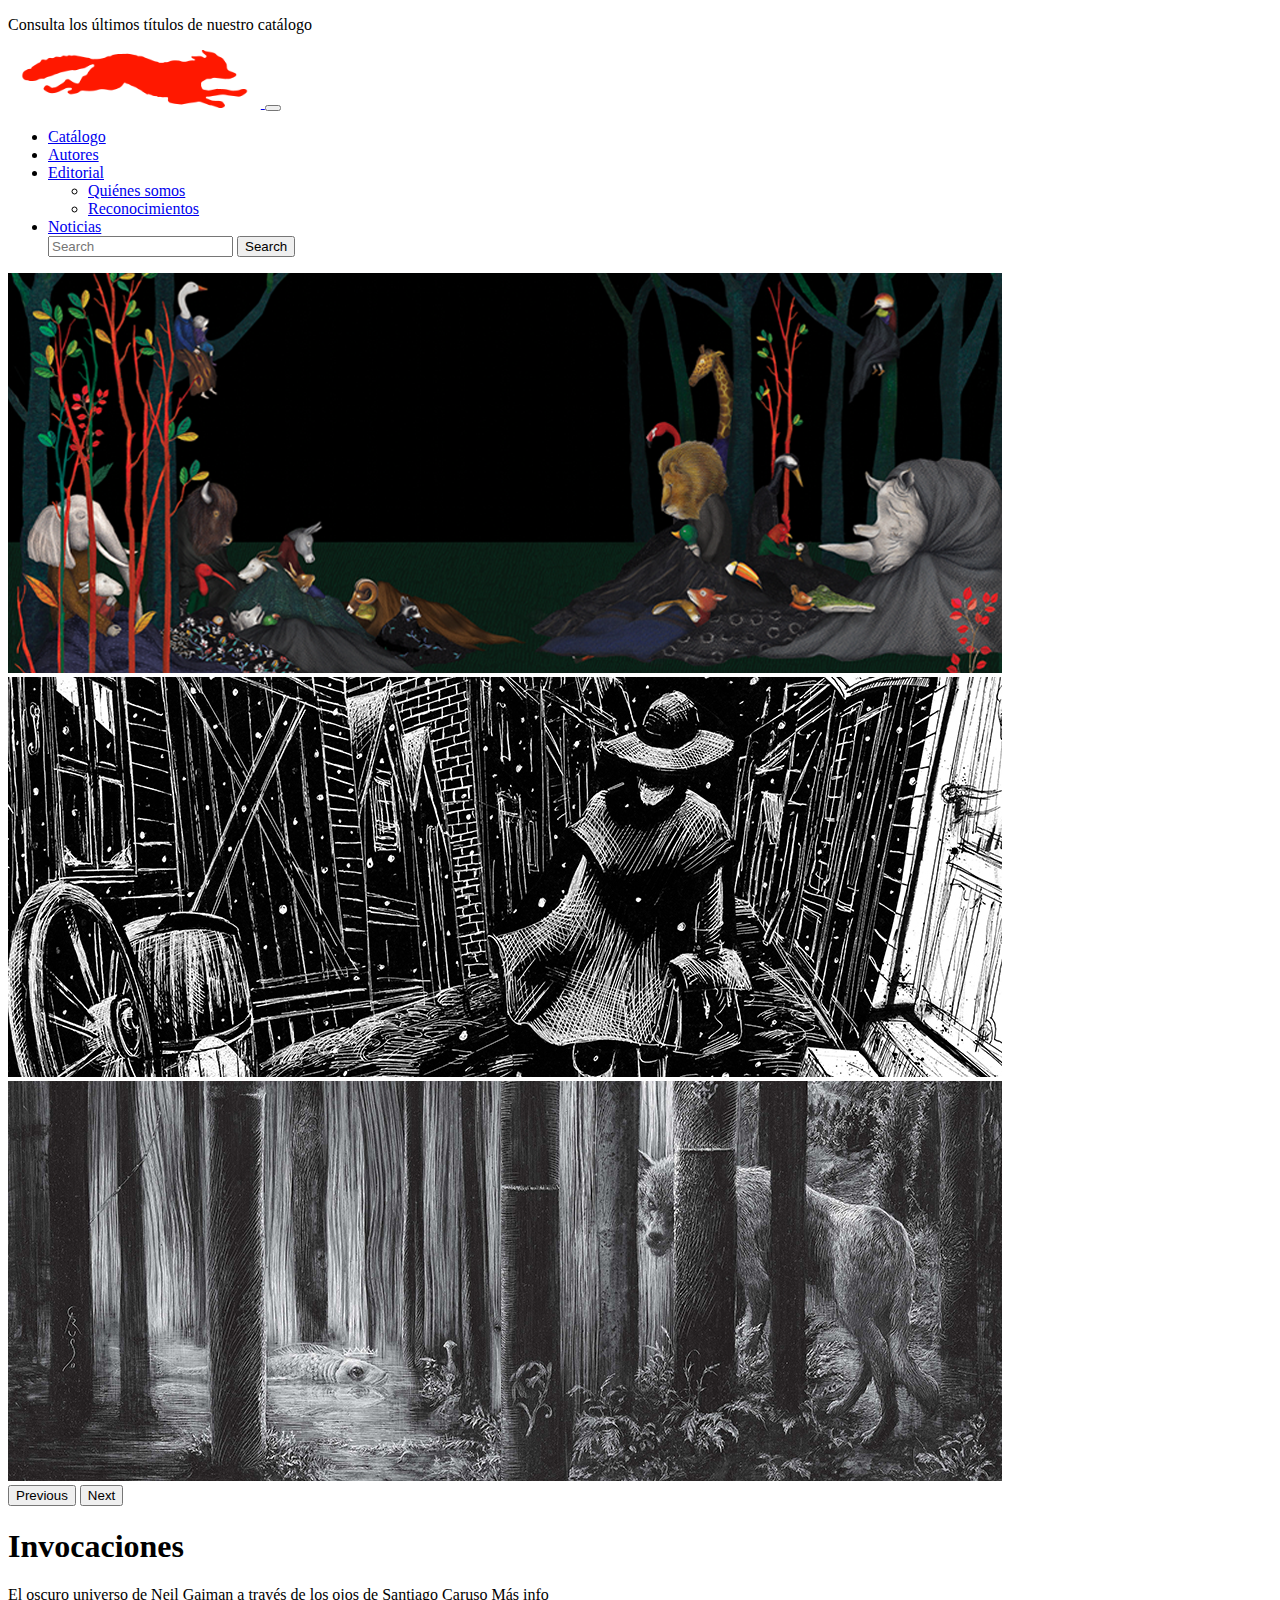
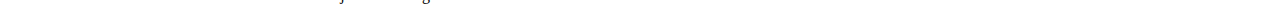
<file: index.html>
<!doctype html>
<html lang="en">
  <head>
    <!-- Required meta tags -->
    <meta charset="utf-8">
    <meta name="viewport" content="width=device-width, initial-scale=1">
    <link rel="preconnect" href="https://fonts.googleapis.com">
<link rel="preconnect" href="https://fonts.gstatic.com" crossorigin>
<link href="https://fonts.googleapis.com/css2?family=PT+Sans:wght@700&family=Poppins:wght@200;300&family=Source+Sans+Pro:wght@300;400;900&display=swap" rel="stylesheet">

    <!-- Bootstrap CSS -->
    <link href="https://cdn.jsdelivr.net/npm/bootstrap@5.1.3/dist/css/bootstrap.min.css" rel="stylesheet" integrity="sha384-1BmE4kWBq78iYhFldvKuhfTAU6auU8tT94WrHftjDbrCEXSU1oBoqyl2QvZ6jIW3" crossorigin="anonymous">
<link rel="stylesheet" href="/css/style.css">

    <title>Hello, world!</title>
  </head>
  <body>

    <header class="container-fluid bg-danger d-flex justify-content-center">
      <p class="text-light mb-0 p-2 fs-5">Consulta los últimos títulos de nuestro catálogo</p> </header>

      <nav class="navbar navbar-expand-lg navbar-light bg-light">
        <div class="container-fluid">
          <a class="navbar-brand" href="index.html">
            <img src="libros-del-zorro-rojo.png" alt="" width="20%">
          </a>

          <button class="navbar-toggler" type="button" data-bs-toggle="collapse" data-bs-target="#navbarSupportedContent" aria-controls="navbarSupportedContent" aria-expanded="false" aria-label="Toggle navigation">
            <span class="navbar-toggler-icon"></span>
          </button>
          <div class="collapse navbar-collapse" id="navbarSupportedContent">
            <ul class="navbar-nav me-auto mb-2 mb-lg-0">
              <li class="nav-item">
                <a class="nav-link active" aria-current="page" href="#">Catálogo</a>
              </li>
              <li class="nav-item">
                <a class="nav-link" href="#">Autores</a>
              </li>
              <li class="nav-item dropdown">
                <a class="nav-link dropdown-toggle" href="#" id="navbarDropdown" role="button" data-bs-toggle="dropdown" aria-expanded="false">
                  Editorial
                </a>
                <ul class="dropdown-menu" aria-labelledby="navbarDropdown">
                  <li><a class="dropdown-item" href="#">Quiénes somos</a></li>
                  <li><a class="dropdown-item" href="#">Reconocimientos</a></li>
                </ul>
              </li>

              <li class="nav-item">
                <a class="nav-link" href="#">Noticias</a>
              </li>

              

          
            <form class="d-flex">
              <input class="form-control me-2" type="search" placeholder="Search" aria-label="Search">
              <button class="btn btn-outline-success" type="submit">Search</button>
            </form>
          </div>
        </div>
      </nav>

      <div id="carouselExampleControls" class="carousel slide" data-bs-ride="carousel">
        <div class="carousel-inner">
          <div class="carousel-item active">
            <img src="IMG/slide1.png" class="d-block w-100" alt="slide1">
          </div>
          <div class="carousel-item">
            <img src="IMG/slide2.jpg" class="d-block w-100" alt="slide2">
          </div>
          <div class="carousel-item">
            <img src="IMG/slide3.jpg" class="d-block w-100" alt="slide3">
          </div>
        </div>
        <button class="carousel-control-prev" type="button" data-bs-target="#carouselExampleControls" data-bs-slide="prev">
          <span class="carousel-control-prev-icon" aria-hidden="true"></span>
          <span class="visually-hidden">Previous</span>
        </button>
        <button class="carousel-control-next" type="button" data-bs-target="#carouselExampleControls" data-bs-slide="next">
          <span class="carousel-control-next-icon" aria-hidden="true"></span>
          <span class="visually-hidden">Next</span>
        </button>
      </div>

      <section class="w-50 mx-auto text-center">
        <h1>Invocaciones</h1>
        <p>El oscuro universo de Neil Gaiman a través de los ojos de Santiago Caruso
          Más info</p>
      </section>

 

    

    <!-- Option 1: Bootstrap Bundle with Popper -->
    <script src="https://cdn.jsdelivr.net/npm/bootstrap@5.1.3/dist/js/bootstrap.bundle.min.js" integrity="sha384-ka7Sk0Gln4gmtz2MlQnikT1wXgYsOg+OMhuP+IlRH9sENBO0LRn5q+8nbTov4+1p" crossorigin="anonymous"></script>


  </body>
</html>
</file>
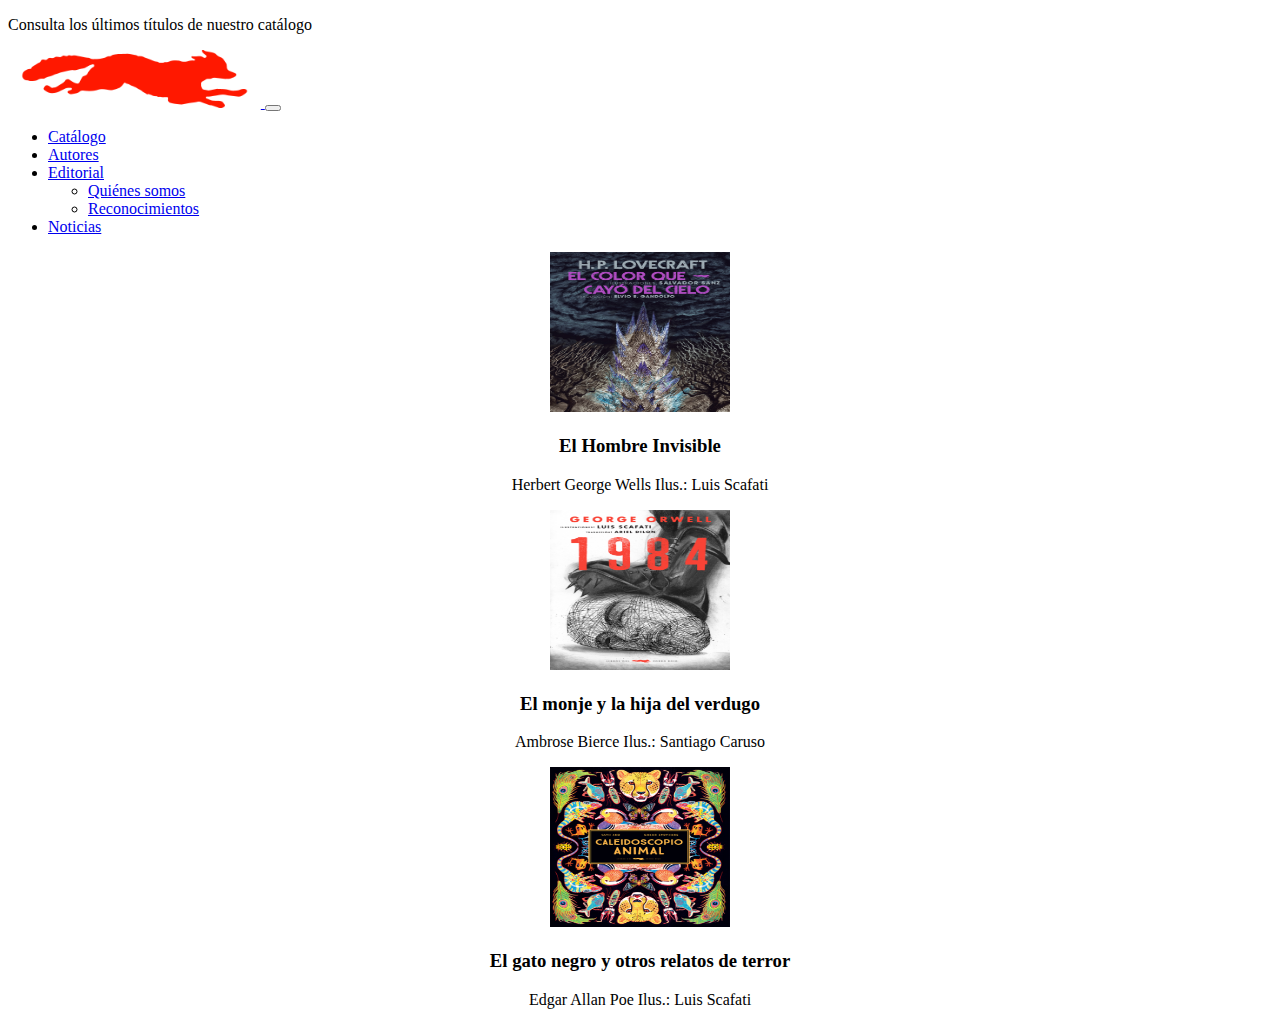
<file: catalogo.html>
<!doctype html>
<html lang="en">
  <head>
    <!-- Required meta tags -->
    <meta charset="utf-8">
    <meta name="viewport" content="width=device-width, initial-scale=1">
    <link rel="preconnect" href="https://fonts.googleapis.com">
<link rel="preconnect" href="https://fonts.gstatic.com" crossorigin>
<link href="https://fonts.googleapis.com/css2?family=PT+Sans:wght@700&family=Poppins:wght@200;300&family=Source+Sans+Pro:wght@300;400;900&display=swap" rel="stylesheet">

    <!-- Bootstrap CSS -->
    <link href="https://cdn.jsdelivr.net/npm/bootstrap@5.1.3/dist/css/bootstrap.min.css" rel="stylesheet" integrity="sha384-1BmE4kWBq78iYhFldvKuhfTAU6auU8tT94WrHftjDbrCEXSU1oBoqyl2QvZ6jIW3" crossorigin="anonymous">
<link rel="stylesheet" href="/css/style.css">

    <title>Hello, world!</title>
  </head>
  <body>

    <header class="container-fluid bg-danger d-flex justify-content-center">
      <p class="text-light mb-0 p-2 fs-5">Consulta los últimos títulos de nuestro catálogo</p> </header>

      <nav class="navbar navbar-expand-lg navbar-light bg-light">
        <div class="container-fluid">
          <a class="navbar-brand" href="index.html">
            <img src="libros-del-zorro-rojo.png" alt="" width="20%">
          </a>

          <button class="navbar-toggler" type="button" data-bs-toggle="collapse" data-bs-target="#navbarSupportedContent" aria-controls="navbarSupportedContent" aria-expanded="false" aria-label="Toggle navigation">
            <span class="navbar-toggler-icon"></span>
          </button>
          <div class="collapse navbar-collapse" id="navbarSupportedContent">
            <ul class="navbar-nav me-auto mb-2 mb-lg-0">
              <li class="nav-item">
                <a class="nav-link active" aria-current="page" href="catalogo.html">Catálogo</a>
              </li>
              <li class="nav-item">
                <a class="nav-link" href="Autores.html">Autores</a>
              </li>
              <li class="nav-item dropdown">
                <a class="nav-link dropdown-toggle" href="Editorial.html" id="navbarDropdown" role="button" data-bs-toggle="dropdown" aria-expanded="false">
                  Editorial
                </a>
                <ul class="dropdown-menu" aria-labelledby="navbarDropdown">
                  <li><a class="dropdown-item" href="quienes.html">Quiénes somos</a></li>
                  <li><a class="dropdown-item" href="recono.html">Reconocimientos</a></li>
                </ul>
              </li>

              <li class="nav-item">
                <a class="nav-link" href="noticias.html">Noticias</a>
              </li>
            </nav>
             

              <section class="container">
                <div class="row w-75 mx-auto my-5 libros-fila">
                    <div class="col-lg-6 col-md-12 col-sm-12 d-flex justify-content-start">
                        <img src="IMG/cata1.png" alt="img1" width="180" height="160">
                    </div>
                    <h3 class="fs-5 mt-4 px-4 pb-1">El Hombre Invisible</h3>
                    <p>Herbert George Wells Ilus.: Luis Scafati</p>
                </div>
            </section>

            <section class="container">
                <div class="row w-75 mx-auto my-5 libros-fila">
                    <div class="col-lg-6 col-md-12 col-sm-12 d-flex justify-content-start">
                        <img src="IMG/cata2.png" alt="img2" width="180" height="160">
                    </div>
                    <h3>El monje y la hija del verdugo</h3>
                    <p>Ambrose Bierce Ilus.: Santiago Caruso</p>
                </div>
            </section>

            <section class="container">
                <div class="row w-75 mx-auto my-5 libros-fila">
                    <div class="col-lg-6 col-md-12 col-sm-12 d-flex justify-content-start">
                        <img src="IMG/cata3.png" alt="img3" width="180" height="160">
                    </div>
                    <h3>El gato negro y otros relatos de terror</h3>
                    <p>Edgar Allan Poe Ilus.: Luis Scafati</p>
                </div>
            </section>


        
          


 

    

    <!-- Option 1: Bootstrap Bundle with Popper -->
    <script src="https://cdn.jsdelivr.net/npm/bootstrap@5.1.3/dist/js/bootstrap.bundle.min.js" integrity="sha384-ka7Sk0Gln4gmtz2MlQnikT1wXgYsOg+OMhuP+IlRH9sENBO0LRn5q+8nbTov4+1p" crossorigin="anonymous"></script>


    


  </body>
</html>
</file>
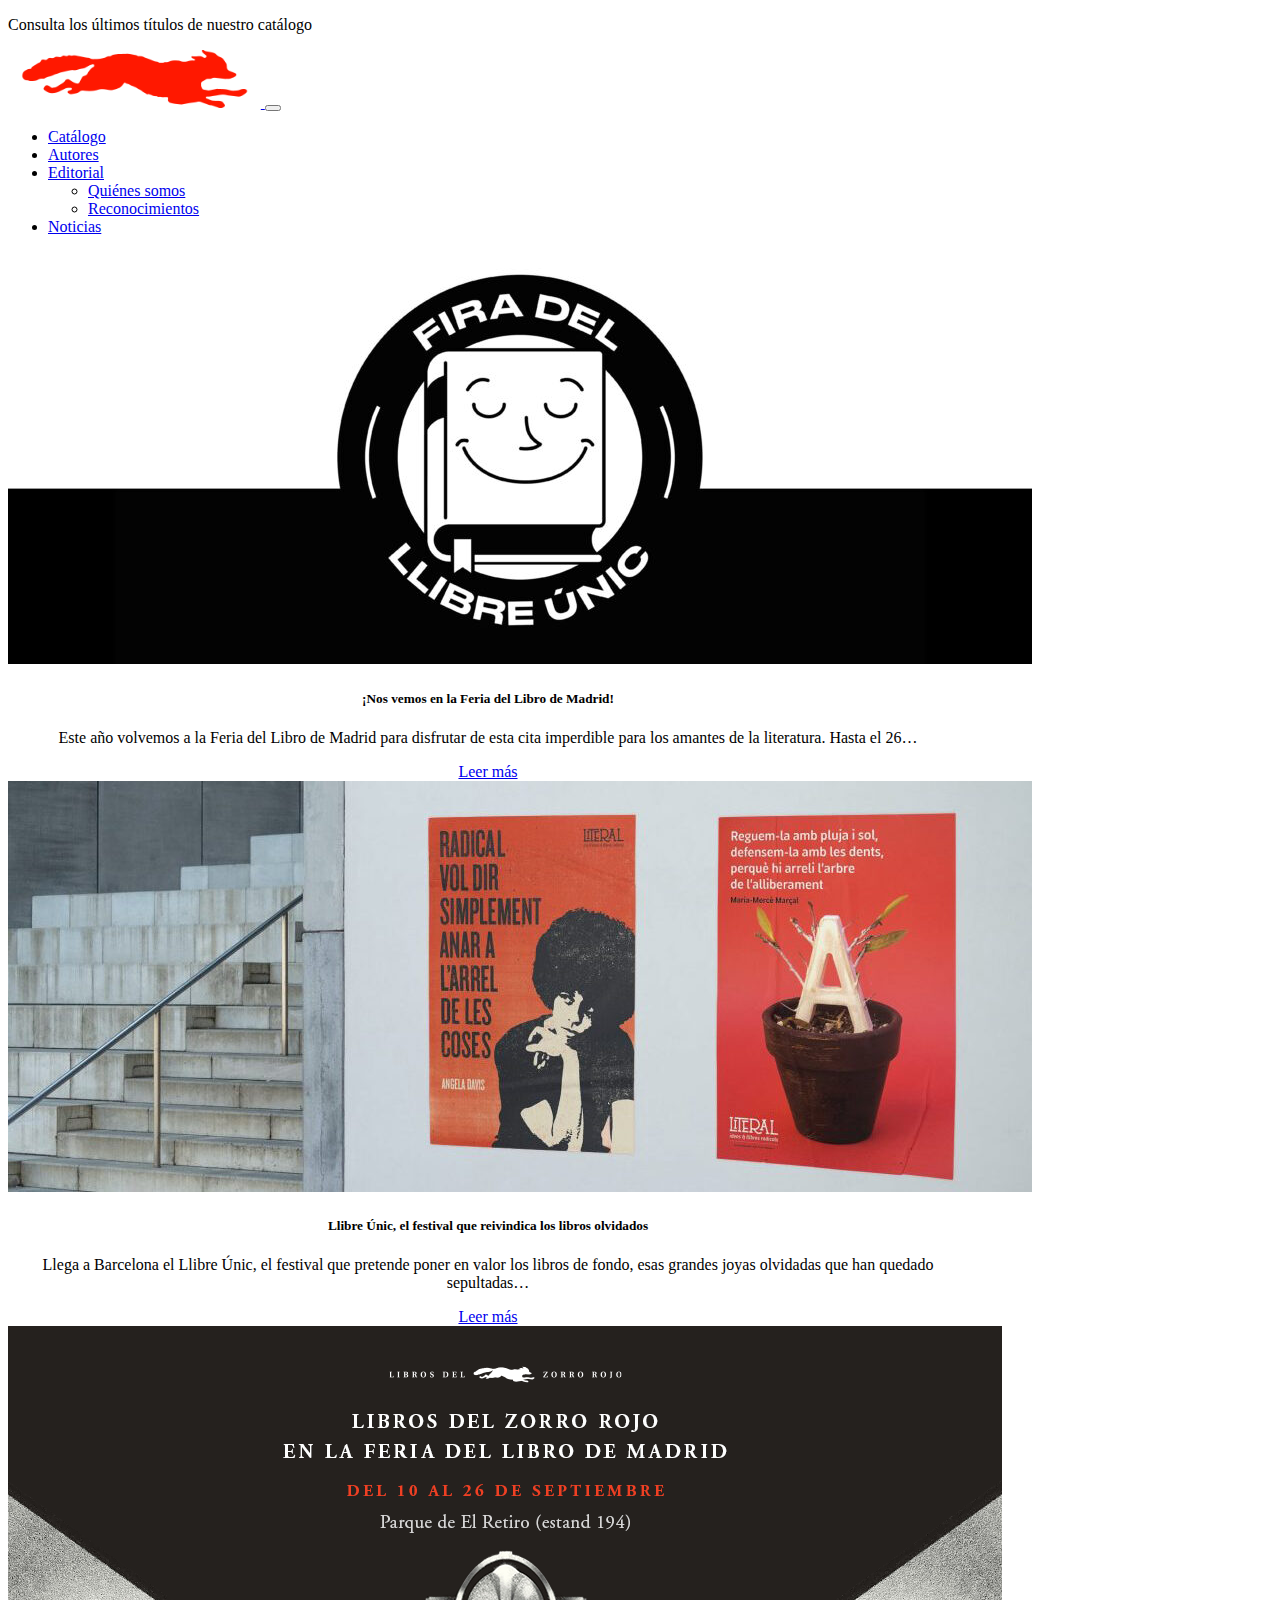
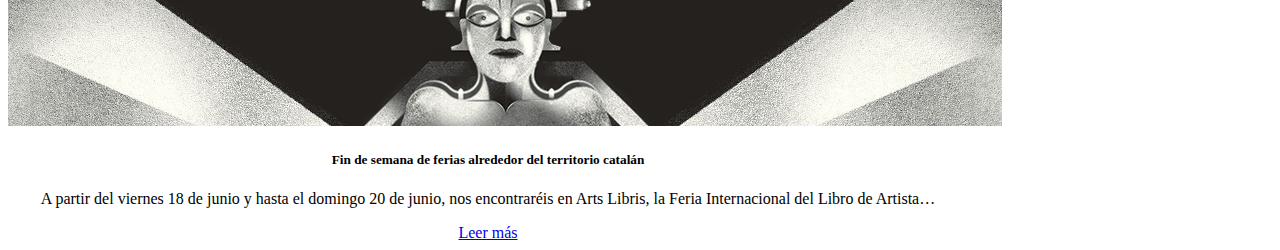
<file: noticias.html>
<!doctype html>
<html lang="en">
  <head>
    <!-- Required meta tags -->
    <meta charset="utf-8">
    <meta name="viewport" content="width=device-width, initial-scale=1">
    <link rel="preconnect" href="https://fonts.googleapis.com">
<link rel="preconnect" href="https://fonts.gstatic.com" crossorigin>
<link href="https://fonts.googleapis.com/css2?family=PT+Sans:wght@700&family=Poppins:wght@200;300&family=Source+Sans+Pro:wght@300;400;900&display=swap" rel="stylesheet">

    <!-- Bootstrap CSS -->
    <link href="https://cdn.jsdelivr.net/npm/bootstrap@5.1.3/dist/css/bootstrap.min.css" rel="stylesheet" integrity="sha384-1BmE4kWBq78iYhFldvKuhfTAU6auU8tT94WrHftjDbrCEXSU1oBoqyl2QvZ6jIW3" crossorigin="anonymous">
<link rel="stylesheet" href="/css/style.css">

    <title>Hello, world!</title>
  </head>
  <body>

    <header class="container-fluid bg-danger d-flex justify-content-center">
      <p class="text-light mb-0 p-2 fs-5">Consulta los últimos títulos de nuestro catálogo</p> </header>

      <nav class="navbar navbar-expand-lg navbar-light bg-light">
        <div class="container-fluid">
          <a class="navbar-brand" href="index.html">
            <img src="libros-del-zorro-rojo.png" alt="" width="20%">
          </a>

          <button class="navbar-toggler" type="button" data-bs-toggle="collapse" data-bs-target="#navbarSupportedContent" aria-controls="navbarSupportedContent" aria-expanded="false" aria-label="Toggle navigation">
            <span class="navbar-toggler-icon"></span>
          </button>
          <div class="collapse navbar-collapse" id="navbarSupportedContent">
            <ul class="navbar-nav me-auto mb-2 mb-lg-0">
              <li class="nav-item">
                <a class="nav-link active" aria-current="page" href="catalogo.html">Catálogo</a>
              </li>
              <li class="nav-item">
                <a class="nav-link" href="Autores.html">Autores</a>
              </li> 
              <li class="nav-item dropdown">
                <a class="nav-link dropdown-toggle" href="Editorial.html" id="navbarDropdown" role="button" data-bs-toggle="dropdown" aria-expanded="false">
                  Editorial
                </a>
                <ul class="dropdown-menu" aria-labelledby="navbarDropdown">
                  <li><a class="dropdown-item" href="quienes.html">Quiénes somos</a></li>
                  <li><a class="dropdown-item" href="recono.html">Reconocimientos</a></li>
                </ul>
              </li>

              <li class="nav-item">
                <a class="nav-link" href="#">Noticias</a>
              </li>
            </nav>
              
              <div class="card" style="width: 60rem;">
                <img src="IMG/Xarxes_Editorial_Post-1984-1024x412.jpg" class="card-img-top" alt="...">
                <div class="card-body">
                  <h5 class="card-title">¡Nos vemos en la Feria del Libro de Madrid!</h5>
                  <p class="card-text">Este año volvemos a la Feria del Libro de Madrid para disfrutar de esta cita imperdible para los amantes de la literatura. Hasta el 26…</p>
                  <a href="#" class="btn btn-primary">Leer más</a>
                </div>
              </div>

              <div class="card" style="width: 60rem;">
                <img src="IMG/literal-2021-fira-1024x411.jpg" class="card-img-top" alt="...">
                <div class="card-body">
                  <h5 class="card-title">Llibre Únic, el festival que reivindica los libros olvidados</h5>
                  <p class="card-text">Llega a Barcelona el Llibre Únic, el festival que pretende poner en valor los libros de fondo, esas grandes joyas olvidadas que han quedado sepultadas…</p>
                  <a href="#" class="btn btn-primary">Leer más</a>
                </div>
              </div>

              <div class="card" style="width: 60rem;">
                <img src="IMG/Feria-LZR-2-Slide.png" class="card-img-top" alt="...">
                <div class="card-body">
                  <h5 class="card-title">Fin de semana de ferias alrededor del territorio catalán</h5>
                  <p class="card-text">A partir del viernes 18 de junio y hasta el domingo 20 de junio, nos encontraréis en Arts Libris, la Feria Internacional del Libro de Artista…</p>
                  <a href="#" class="btn btn-primary">Leer más</a>
                </div>
              </div>
          
           

 

    

    <!-- Option 1: Bootstrap Bundle with Popper -->
    <script src="https://cdn.jsdelivr.net/npm/bootstrap@5.1.3/dist/js/bootstrap.bundle.min.js" integrity="sha384-ka7Sk0Gln4gmtz2MlQnikT1wXgYsOg+OMhuP+IlRH9sENBO0LRn5q+8nbTov4+1p" crossorigin="anonymous"></script>


  </body>
</html>
</file>
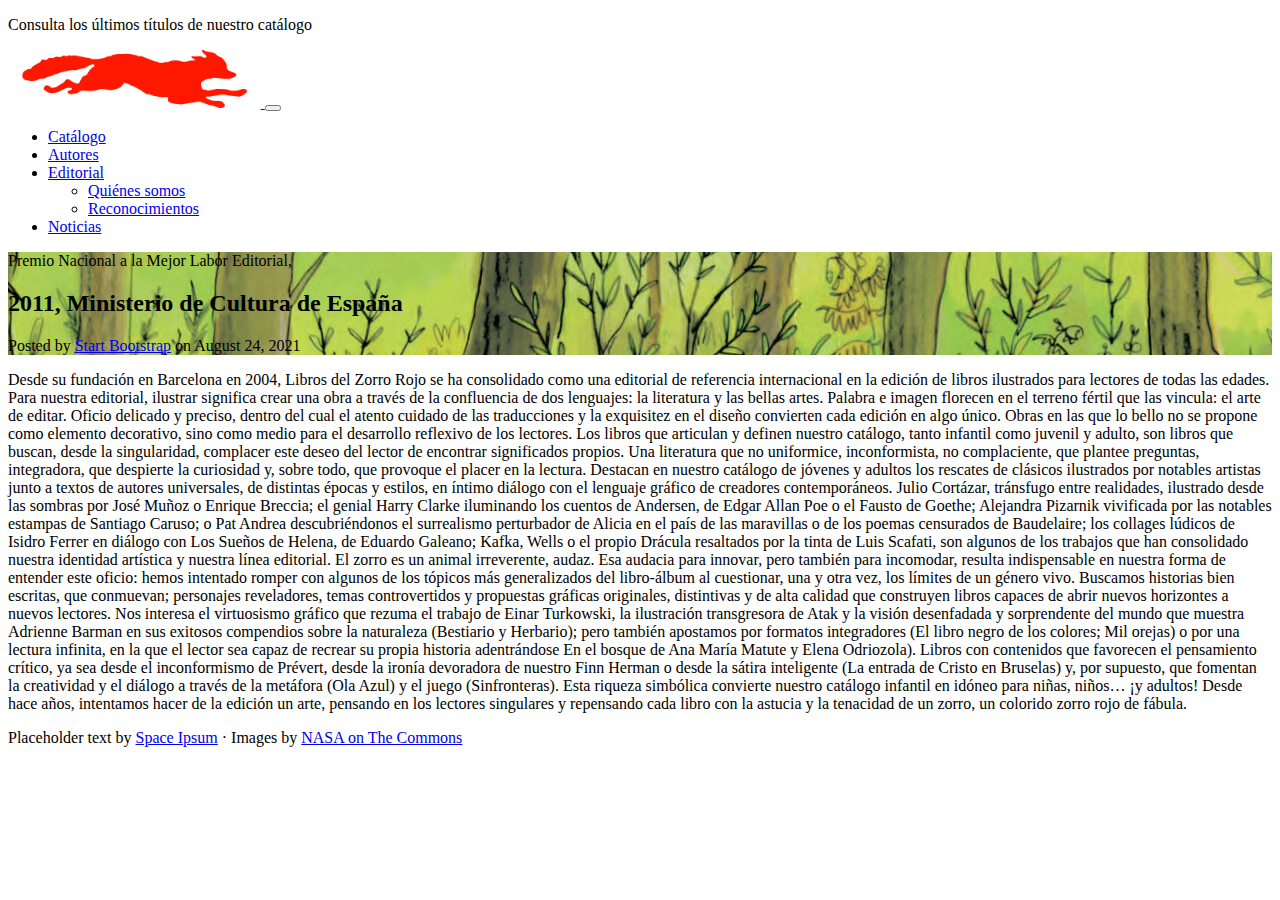
<file: quienes.html>
<!doctype html>
<html lang="en">
  <head>
    <!-- Required meta tags -->
    <meta charset="utf-8">
    <meta name="viewport" content="width=device-width, initial-scale=1">
    <link rel="preconnect" href="https://fonts.googleapis.com">
<link rel="preconnect" href="https://fonts.gstatic.com" crossorigin>
<link href="https://fonts.googleapis.com/css2?family=PT+Sans:wght@700&family=Poppins:wght@200;300&family=Source+Sans+Pro:wght@300;400;900&display=swap" rel="stylesheet">

    <!-- Bootstrap CSS -->
    <link href="https://cdn.jsdelivr.net/npm/bootstrap@5.1.3/dist/css/bootstrap.min.css" rel="stylesheet" integrity="sha384-1BmE4kWBq78iYhFldvKuhfTAU6auU8tT94WrHftjDbrCEXSU1oBoqyl2QvZ6jIW3" crossorigin="anonymous">
<link rel="stylesheet" href="/css/style.css">

    <title>Hello, world!</title>
  
  <body>

    <header class="container-fluid bg-danger d-flex justify-content-center">
      <p class="text-light mb-0 p-2 fs-5">Consulta los últimos títulos de nuestro catálogo</p> </header>

      <nav class="navbar navbar-expand-lg navbar-light bg-light">
        <div class="container-fluid">
          <a class="navbar-brand" href="index.html">
            <img src="libros-del-zorro-rojo.png" alt="" width="20%">
          </a>

          <button class="navbar-toggler" type="button" data-bs-toggle="collapse" data-bs-target="#navbarSupportedContent" aria-controls="navbarSupportedContent" aria-expanded="false" aria-label="Toggle navigation">
            <span class="navbar-toggler-icon"></span>
          </button>
          <div class="collapse navbar-collapse" id="navbarSupportedContent">
            <ul class="navbar-nav me-auto mb-2 mb-lg-0">
              <li class="nav-item">
                <a class="nav-link active" aria-current="page" href="catalogo.html">Catálogo</a>
              </li>
              <li class="nav-item">
                <a class="nav-link" href="Autores.html">Autores</a>
              </li>
              <li class="nav-item dropdown">
                <a class="nav-link dropdown-toggle" href="Editorial.html" id="navbarDropdown" role="button" data-bs-toggle="dropdown" aria-expanded="false">
                  Editorial
                </a>
                <ul class="dropdown-menu" aria-labelledby="navbarDropdown">
                  <li><a class="dropdown-item" href="quienes.html">Quiénes somos</a></li>
                  <li><a class="dropdown-item" href="recono.html">Reconocimientos</a></li>
                </ul>
              </li>

              <li class="nav-item">
                <a class="nav-link" href="noticias.html">Noticias</a>
              </li>
            </nav>
              

              <header class="masthead" style="background-image: url('IMG/SlideLadrongallinasBaja.jpg')">
                <div class="container position-relative px-4 px-lg-5">
                    <div class="row gx-4 gx-lg-5 justify-content-center">
                        <div class="col-md-10 col-lg-8 col-xl-7">
                            <div cass="post-heading">
                                <h1">Premio Nacional a la Mejor Labor Editorial,</h1> 
                                <h2 class="subheading">2011, Ministerio de Cultura de España</h2>
                                <span class="meta">
                                    Posted by
                                    <a href="#!">Start Bootstrap</a>
                                    on August 24, 2021
                                </span>
                            </div>
                        </div>
                    </div>
                </div>
            </header>
            <!-- Post Content-->
            <article class="mb-4">
                <div class="container px-4 px-lg-5">
                    <div class="row gx-4 gx-lg-5 justify-content-center">
                        <div class="col-md-10 col-lg-8 col-xl-7">
                            <p>Desde su fundación en Barcelona en 2004, Libros del Zorro Rojo se ha consolidado como una editorial de referencia internacional en la edición de libros ilustrados para lectores de todas las edades.

                              Para nuestra editorial, ilustrar significa crear una obra a través de la confluencia de dos lenguajes: la literatura y las bellas artes. Palabra e imagen florecen en el terreno fértil que las vincula: el arte de editar. Oficio delicado y preciso, dentro del cual el atento cuidado de las traducciones y la exquisitez en el diseño convierten cada edición en algo único.
                              
                              Obras en las que lo bello no se propone como elemento decorativo, sino como medio para el desarrollo reflexivo de los lectores. Los libros que articulan y definen nuestro catálogo, tanto infantil como juvenil y adulto, son libros que buscan, desde la singularidad, complacer este deseo del lector de encontrar significados propios. Una literatura que no uniformice, inconformista, no complaciente, que plantee preguntas, integradora, que despierte la curiosidad y, sobre todo, que provoque el placer en la lectura.
                              
                              Destacan en nuestro catálogo de jóvenes y adultos los rescates de clásicos ilustrados por notables artistas junto a textos de autores universales, de distintas épocas y estilos, en íntimo diálogo con el lenguaje gráfico de creadores contemporáneos. Julio Cortázar, tránsfugo entre realidades, ilustrado desde las sombras por José Muñoz o Enrique Breccia; el genial Harry Clarke iluminando los cuentos de Andersen, de Edgar Allan Poe o el Fausto de Goethe; Alejandra Pizarnik vivificada por las notables estampas de Santiago Caruso; o Pat Andrea descubriéndonos el surrealismo perturbador de Alicia en el país de las maravillas o de los poemas censurados de Baudelaire; los collages lúdicos de Isidro Ferrer en diálogo con Los Sueños de Helena, de Eduardo Galeano; Kafka, Wells o el propio Drácula resaltados por la tinta de Luis Scafati, son algunos de los trabajos que han consolidado nuestra identidad artística y nuestra línea editorial.
                              
                              El zorro es un animal irreverente, audaz. Esa audacia para innovar, pero también para incomodar, resulta indispensable en nuestra forma de entender este oficio: hemos intentado romper con algunos de los tópicos más generalizados del libro-álbum al cuestionar, una y otra vez, los límites de un género vivo. Buscamos historias bien escritas, que conmuevan; personajes reveladores, temas controvertidos y propuestas gráficas originales, distintivas y de alta calidad que construyen libros capaces de abrir nuevos horizontes a nuevos lectores.
                              
                              Nos interesa el virtuosismo gráfico que rezuma el trabajo de Einar Turkowski, la ilustración transgresora de Atak y la visión desenfadada y sorprendente del mundo que muestra Adrienne Barman en sus exitosos compendios sobre la naturaleza (Bestiario y Herbario); pero también apostamos por formatos integradores (El libro negro de los colores; Mil orejas) o por una lectura infinita, en la que el lector sea capaz de recrear su propia historia adentrándose En el bosque de Ana María Matute y Elena Odriozola). Libros con contenidos que favorecen el pensamiento crítico, ya sea desde el inconformismo de Prévert, desde la ironía devoradora de nuestro Finn Herman o desde la sátira inteligente (La entrada de Cristo en Bruselas) y, por supuesto, que fomentan la creatividad y el diálogo a través de la metáfora (Ola Azul) y el juego (Sinfronteras). Esta riqueza simbólica convierte nuestro catálogo infantil en idóneo para niñas, niños… ¡y adultos!
                              
                              Desde hace años, intentamos hacer de la edición un arte, pensando en los lectores singulares y repensando cada libro con la astucia y la tenacidad de un zorro, un colorido zorro rojo de fábula.</p>
                            
                                Placeholder text by
                                <a href="http://spaceipsum.com/">Space Ipsum</a>
                                &middot; Images by
                                <a href="https://www.flickr.com/photos/nasacommons/">NASA on The Commons</a>
                            </p>
                        </div>
                    </div>
                </div>
            </article>
    

    <!-- Option 1: Bootstrap Bundle with Popper -->
    <script src="https://cdn.jsdelivr.net/npm/bootstrap@5.1.3/dist/js/bootstrap.bundle.min.js" integrity="sha384-ka7Sk0Gln4gmtz2MlQnikT1wXgYsOg+OMhuP+IlRH9sENBO0LRn5q+8nbTov4+1p" crossorigin="anonymous"></script>


  </body>
</html>
</file>
<file: css/style.css>
<link href="https://cdn.jsdelivr.net/npm/bootstrap@5.1.3/dist/css/bootstrap.min.css" rel="stylesheet" integrity="sha384-1BmE4kWBq78iYhFldvKuhfTAU6auU8tT94WrHftjDbrCEXSU1oBoqyl2QvZ6jIW3" crossorigin="anonymous">

<style>
@import url('https://fonts.googleapis.com/css2?family=PT+Sans:wght@700&family=Poppins:wght@200;300&family=Source+Sans+Pro:wght@300;400;900&display=swap');
</style>

body{
    font-family: 'Poppins', sans-serif;
    font-family: 'PT Sans', sans-serif;
    font-family: 'Source Sans Pro', sans-serif;
}

@media (max-width: 768px){

}

.libros-fila{
    width: 100%;
    text-align: center;
}
}

.card-border{
    transform: scale(1.05);
    border: 0;
}

span{
    margin: 1rem 0;
}

.card{
    text-align: center;
    align-items: center;
}
</file>
